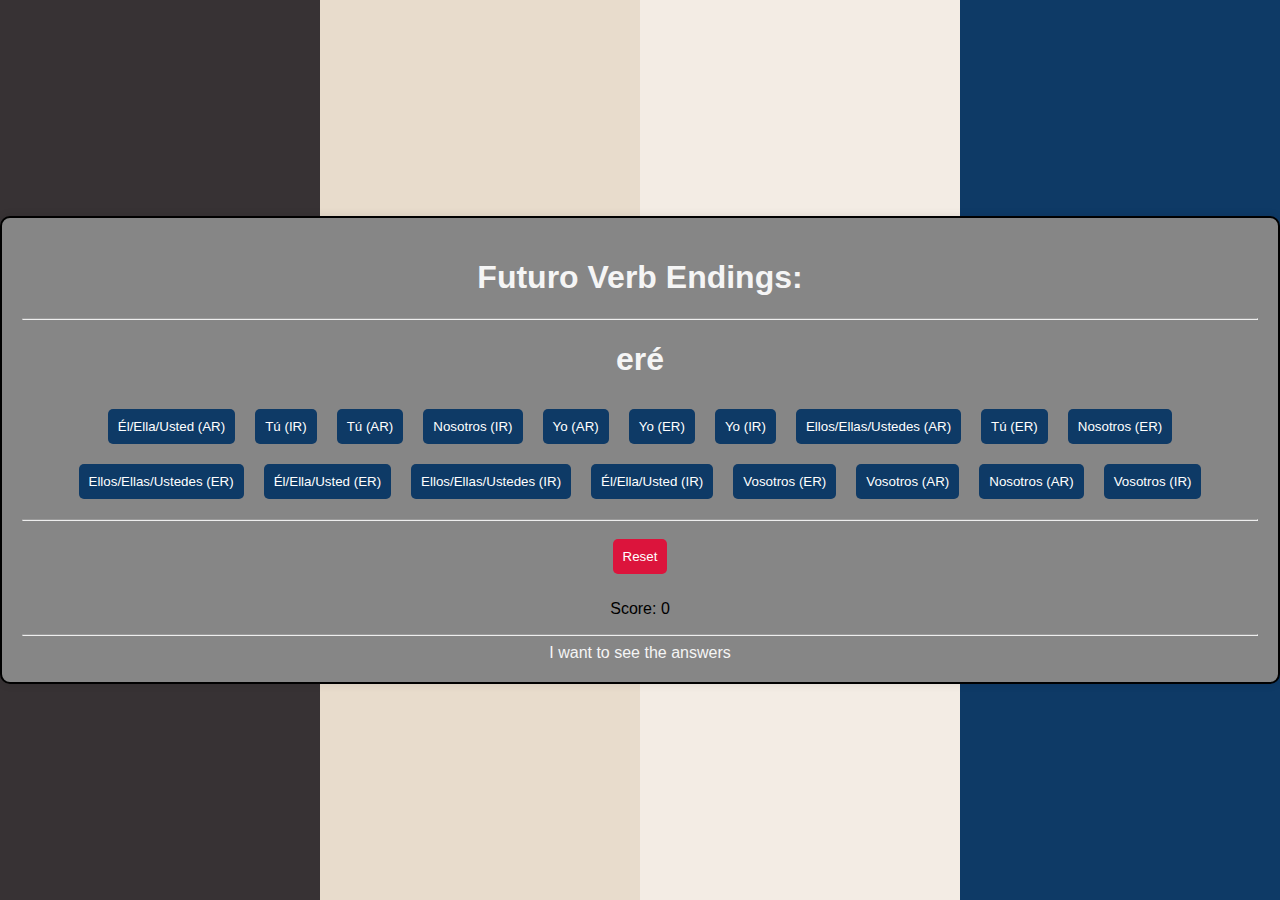
<file: docs/index.html>
<!DOCTYPE html>
<html lang="en">
<head>
    <meta charset="UTF-8">
    <meta name="viewport" content="width=device-width, initial-scale=1.0">
    <link rel="stylesheet" href="spanish.css">
    <link rel="icon" type="image/x-icon" href="favicon.ico">
    <title>Futuro Verb Ending Quiz</title>
</head>
<body>
    <div class="quiz-container">
        <h1>Futuro Verb Endings:</h1>
        <hr/>
        <h1 id="question">Spanish Word</h1>
        <div id="options-container" class="options-container">
            <!-- Options will be dynamically added here using JavaScript -->
        </div>
        <hr/>
        <button id="reset" onclick="location.reload()">Reset</button>
        <p id="feedback"></p>
        <p id="score">Score: 0</p>
        <hr>
        <a href="answers.html">I want to see the answers</a>
    </div>
    <script src="spanish.js"></script>
</body>
</html>
</file>
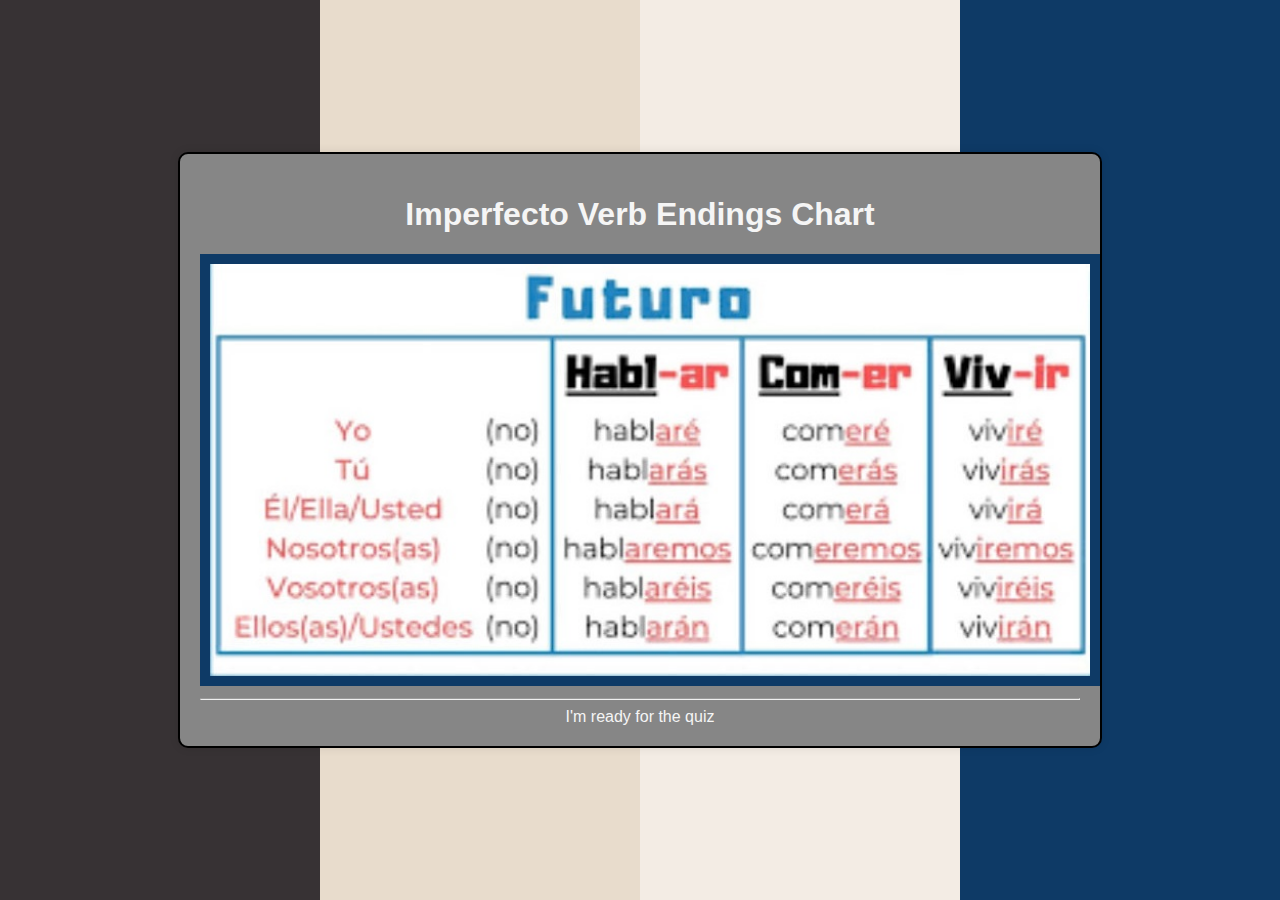
<file: docs/answers.html>
<!DOCTYPE html>
<html lang="en">

<head>
    <meta charset="UTF-8">
    <meta name="viewport" content="width=device-width, initial-scale=1.0">
    <link rel="stylesheet" href="spanish.css">
    <link rel="icon" type="image/x-icon" href="favicon.ico">
    <title>Imperfecto Verb Endings Chart</title>
</head>

<body>
    <div class="quiz-container">
        <h1>Imperfecto Verb Endings Chart</h1>
        <!--<table id="answer">
          <thead>
            <tr>
              <th colspan="6">Imperfecto Verb Endings</th>
            </tr>
          </thead>
          <tbody>
            <tr>
              <td colspan="2">Key</td>
              <td colspan="2">AR</td>
              <td colspan="2">ER/IR</td>
            </tr>
            <tr>
              <td>Yo</td>
              <td>Nosotros</td>
              <td>aba</td>
              <td>ábamos<br></td>
              <td>ía</td>
              <td>íamos</td>
            </tr>
            <tr>
              <td>Tú</td>
              <td class="vosotros"></td>
              <td>abas</td>
              <td class="vosotros"></td>
              <td>ías</td>
              <td class="vosotros"></td>
            </tr>
            <tr>
              <td>Él/Ella/Usted</td>
              <td>Ellos/Ellas/Ustedes</td>
              <td>aba</td>
              <td>aban</td>
              <td>ía</td>
              <td>ían</td>
            </tr>
          </tbody>
          </table>-->
          <img src="answers.jpg">
            <hr>
            <a href="index.html">I'm ready for the quiz</a>
    </div>
</body>

</html>
</file>
<file: docs/spanish.css>
:root {
    --color-1: #373234;
    --color-2: #e8dccc;
    --color-3: #f3ece4;
    --color-4: #0e3a66;
  }
  
  body {
    background: linear-gradient(90deg, var(--color-1) 0%, var(--color-1) 25%, var(--color-2) 25%, var(--color-2) 50%, var(--color-3) 50%, var(--color-3) 75%, var(--color-4) 75%, var(--color-4) 100%);
  }
  
  body {
      font-family: Arial, sans-serif;
      margin: 0;
      padding: 0;
      display: flex;
      justify-content: center;
      align-items: center;
      height: 100vh;
      background-color: #f5f5f5;
  }
  
  .quiz-container {
      text-align: center;
      background-color: #868686;
      padding: 20px;
      border-radius: 10px;
      border: 2px black solid;
      box-shadow: 0 0 10px rgba(0, 0, 0, 0.1);
  }
  
  .options-container {
      display: flex;
      flex-wrap: wrap;
      justify-content: center;
      margin: 10px 0;
  }
  
  button {
      padding: 10px;
      margin: 10px;
      background-color: var(--color-4);
      color: #fff;
      border: none;
      border-radius: 5px;
      cursor: pointer;
  }
  
  button:hover {
      background-color: #104274;
  }

  h1, a {
    color: #f5f5f5;
    text-decoration: none;
  }

  button.answered {
    display: none;
  }

  button#reset {
    background-color: crimson;
  }

  /* Answers CSS */
  
  table#answer, table#answer th, table#answer td {
    border: 5px var(--color-4) solid;
    border-collapse: collapse;
    padding: 10px;
    background-color: #e8dccc;
  }

  table#answer th:hover, table#answer td:hover {
    background-color: #e9dfd2;
  }

  td.vosotros, td.vosotros:hover {
    background-color: #868686 !important;
    border: none !important;
  }

  a:hover {
    color: rgb(211, 211, 211);
  }

  img[src="answers.jpg"] {
    max-width: 1000px;
    width: 100%;
    border: 10px solid var(--color-4);
  }
</file>
